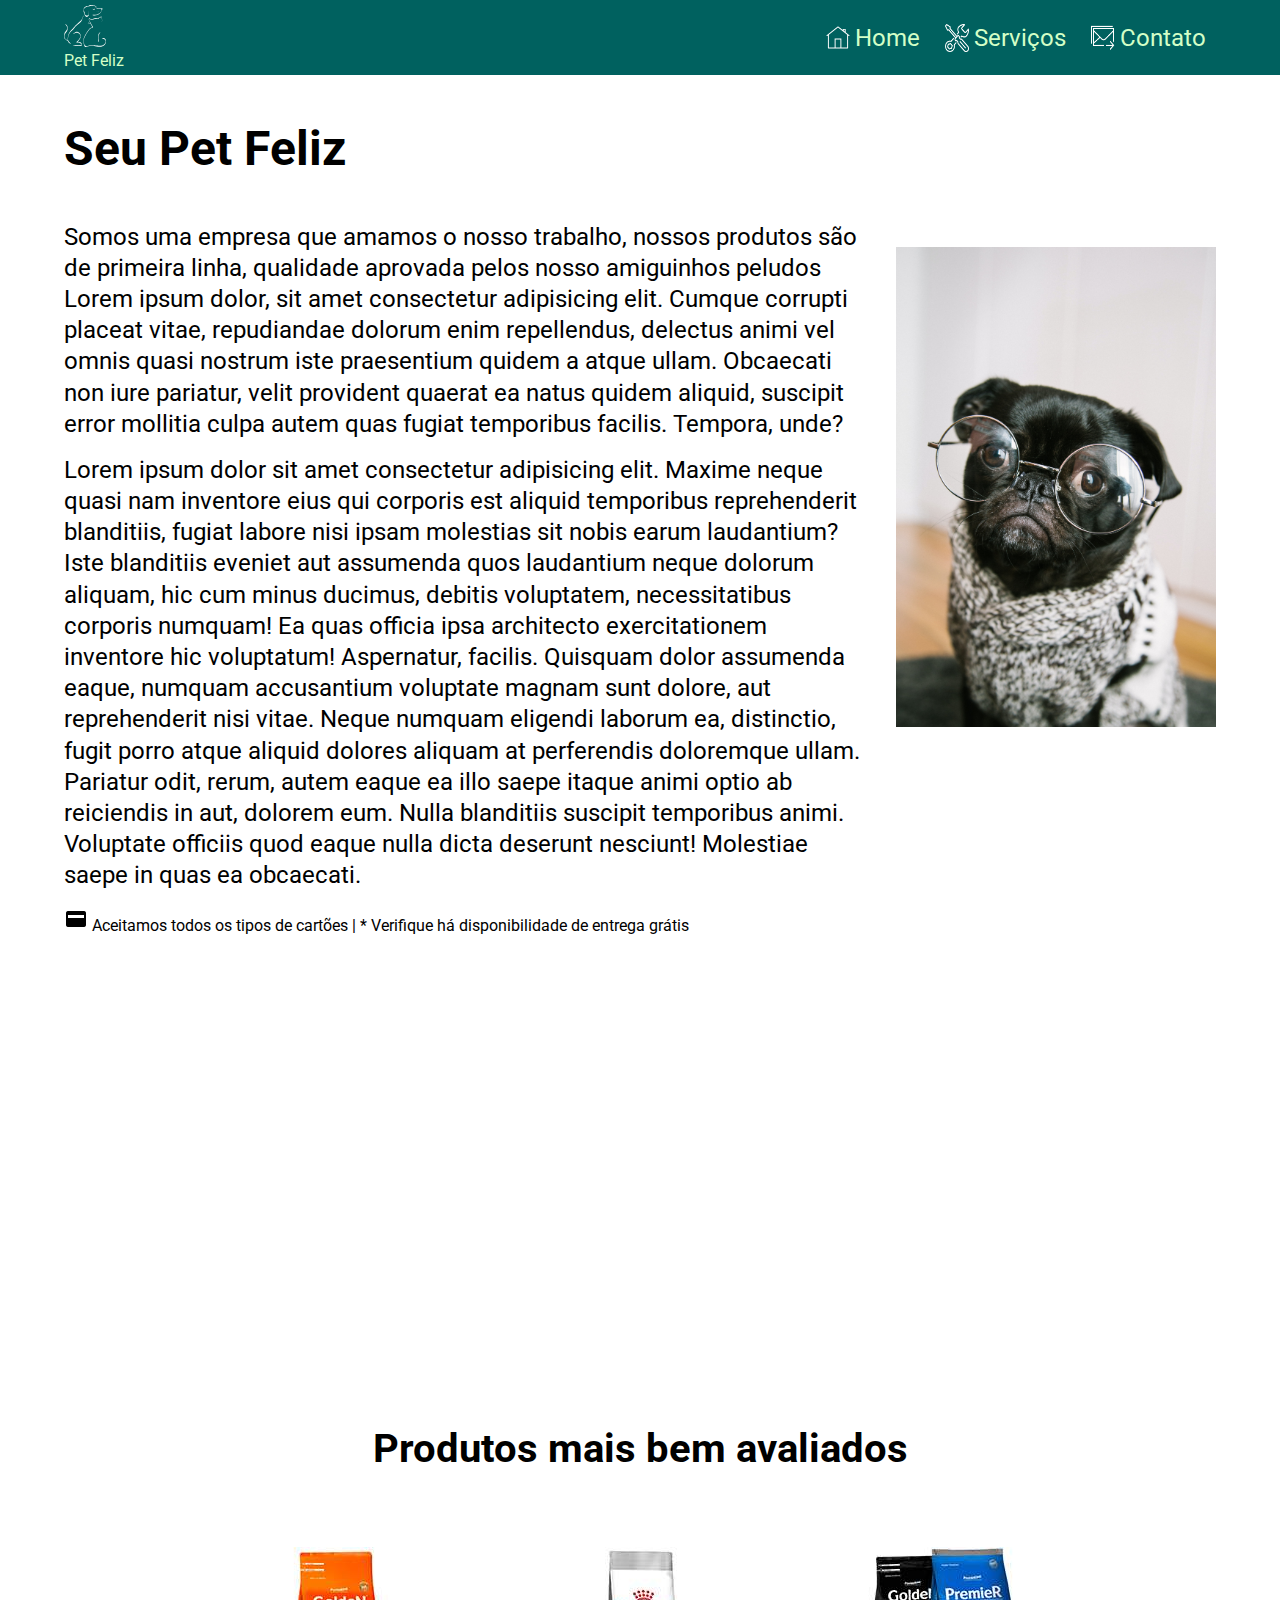
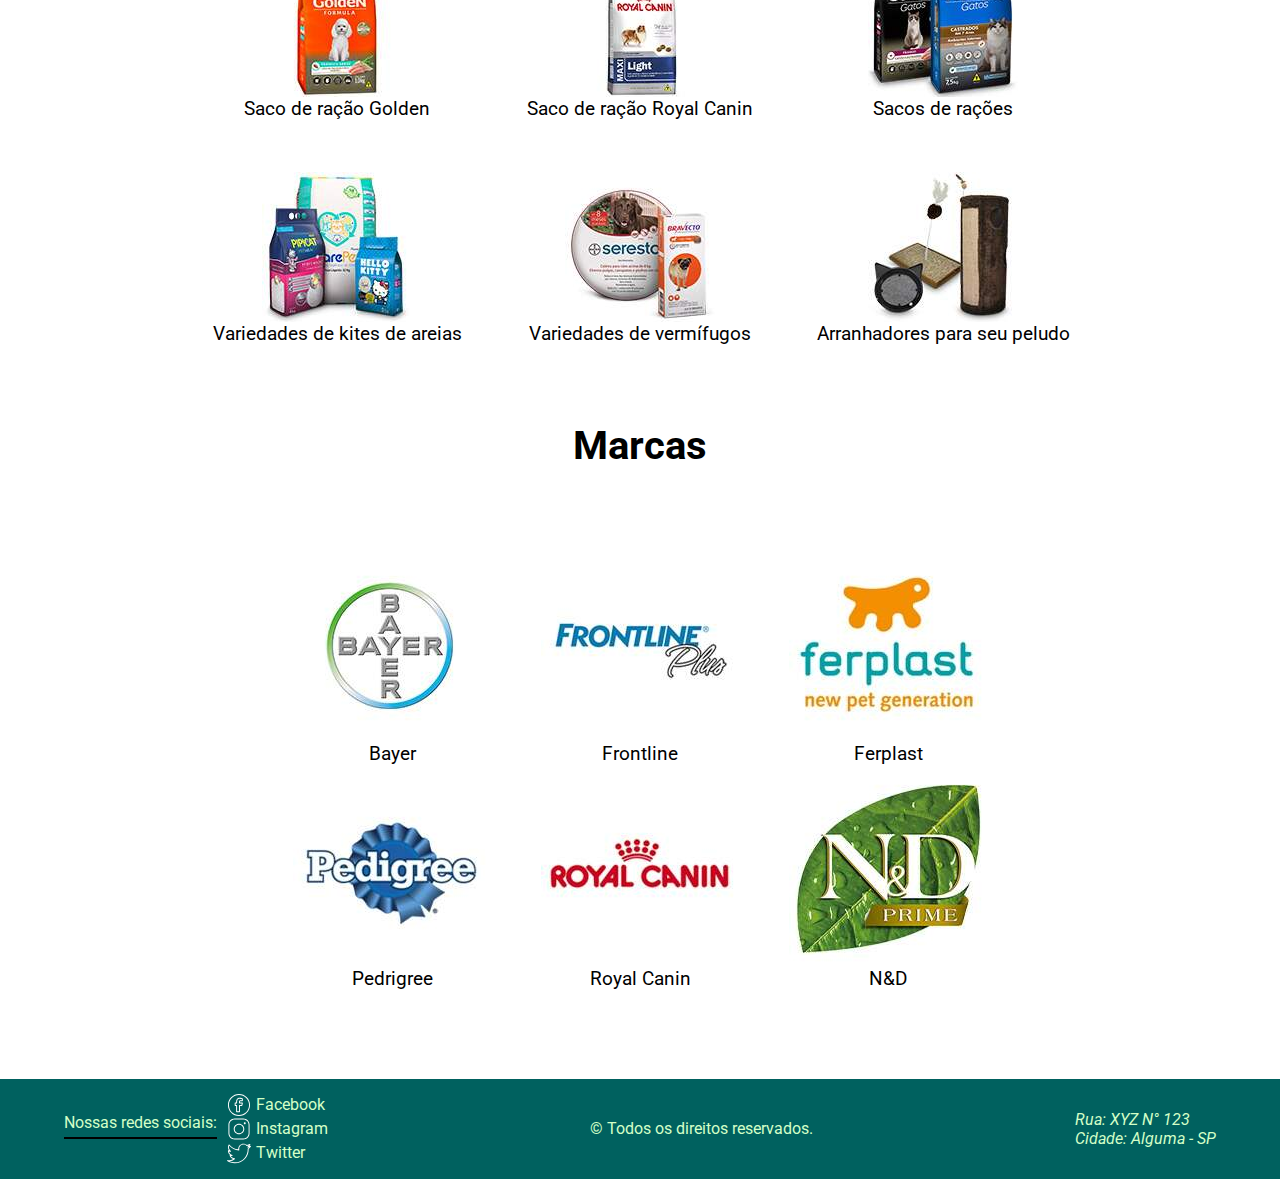
<file: index.html>
<!DOCTYPE html>
<html lang="pt-br">
  <head>
    <meta charset="UTF-8" />
    <meta http-equiv="X-UA-Compatible" content="IE=edge" />
    <meta name="viewport" content="width=device-width, initial-scale=1.0" />
    <!-- Link de fontes vinda do google -->
    <link
      href="https://fonts.googleapis.com/css2?family=Roboto:wght@400;500&display=swap"
      rel="stylesheet"
    />
    <link rel="stylesheet" href="style.css" />
    <title>Pet Feliz</title>
  </head>

  <body>
    <!-- criado a angora para o topo -->
    <header id="top">
      <div class="container">
        <nav class="container-nav">
          <div class="nav-img">
            <figure>
              <img src="img/logo.svg" alt="Logo da empresa" />
            </figure>
            <span>Pet Feliz</span>
          </div>

          <div class="menu">
            <ul class="menu-ul">
              <!-- inserido icon dentro da tag 'a', criando um link no icon -->
              <li>
                <a href="#"> <img src="img/hom.svg" /> <span>Home</span></a>
              </li>
              <li>
                <a href="servico.html">
                  <img src="img/serv.png" /> <span>Serviços</span></a
                >
              </li>
              <li>
                <a href="contato.html">
                  <img src="img/contato.png" />
                  Contato</a
                >
              </li>
            </ul>
          </div>
        </nav>
      </div>
    </header>

    <section>
      <div class="container">
        <div class="container-principal">
          <h1>Seu Pet Feliz</h1>
          <div class="container-foto">
            <img src="img/charles.jpg" alt="cao com oculos" />
          </div>
          <p>
            Somos uma empresa que amamos o nosso trabalho, nossos produtos são
            de primeira linha, qualidade aprovada pelos nosso amiguinhos peludos

            <!-- usado um lorem para completar o texto -->
            Lorem ipsum dolor, sit amet consectetur adipisicing elit. Cumque
            corrupti placeat vitae, repudiandae dolorum enim repellendus,
            delectus animi vel omnis quasi nostrum iste praesentium quidem a
            atque ullam. Obcaecati non iure pariatur, velit provident quaerat ea
            natus quidem aliquid, suscipit error mollitia culpa autem quas
            fugiat temporibus facilis. Tempora, unde?
          </p>
          <p>
            Lorem ipsum dolor sit amet consectetur adipisicing elit. Maxime
            neque quasi nam inventore eius qui corporis est aliquid temporibus
            reprehenderit blanditiis, fugiat labore nisi ipsam molestias sit
            nobis earum laudantium? Iste blanditiis eveniet aut assumenda quos
            laudantium neque dolorum aliquam, hic cum minus ducimus, debitis
            voluptatem, necessitatibus corporis numquam! Ea quas officia ipsa
            architecto exercitationem inventore hic voluptatum! Aspernatur,
            facilis. Quisquam dolor assumenda eaque, numquam accusantium
            voluptate magnam sunt dolore, aut reprehenderit nisi vitae. Neque
            numquam eligendi laborum ea, distinctio, fugit porro atque aliquid
            dolores aliquam at perferendis doloremque ullam. Pariatur odit,
            rerum, autem eaque ea illo saepe itaque animi optio ab reiciendis in
            aut, dolorem eum. Nulla blanditiis suscipit temporibus animi.
            Voluptate officiis quod eaque nulla dicta deserunt nesciunt!
            Molestiae saepe in quas ea obcaecati.
          </p>
          <!-- colocado um icon para o cartao -->
          <span>
            <img src="img/credit-card.png" /> Aceitamos todos os tipos de
            cartões
          </span>
          |
          <span>* Verifique há disponibilidade de entrega grátis </span>
          <!-- <q>os trabalhos realizados na cidade Alguma -SP</q> -->
        </div>
      </div>
    </section>

    <!-- Criado section para usar o parallax, img vinda do CSS -->
    <section class="parallax parallax-img">
      <!-- imagem dos ptes -->
    </section>

    <section>
      <div class="container produtos">
        <h2>Produtos mais bem avaliados</h2>
        <!-- Criado essa div para utilização do grid -->
        <div class="grid-container-itens">
          <div class="itens-space">
            <img src="img/1.jpg" alt="Saco de ração Golden" />
            <p>Saco de ração Golden</p>
          </div>
          <div class="itens-space">
            <img src="img/2.jpg" alt="Saco de ração Royal" />
            <p>Saco de ração Royal Canin</p>
          </div>
          <div class="itens-space">
            <img src="img/3.jpg" alt="Sacos de rações" />
            <p>Sacos de rações</p>
          </div>
          <div class="itens-space">
            <img src="img/4.jpg" alt="Kit de areia" />
            <p>Variedades de kites de areias</p>
          </div>
          <div class="itens-space">
            <img src="img/5.jpg" alt="Vermífugos" />
            <p>Variedades de vermífugos</p>
          </div>
          <div class="itens-space">
            <img src="img/6.jpg" alt="Arranhadores" />
            <p>Arranhadores para seu peludo</p>
          </div>
        </div>

        <h2>Marcas</h2>
        <div class="grid-container-itens">
          <div class="itens-space">
            <img src="img/7.jpg" alt="Marca Bayer" />
            <p>Bayer</p>
          </div>
          <div class="itens-space">
            <img src="img/8.jpg" alt="Marca Frontline" />
            <p>Frontline</p>
          </div>
          <div class="itens-space">
            <img src="img/9.jpg" alt="Marca Ferplast" />
            <p>Ferplast</p>
          </div>
          <div class="itens-space">
            <img src="img/10.jpg" alt="Marca Pedigree" />
            <p>Pedrigree</p>
          </div>
          <div class="itens-space">
            <img src="img/11.jpg" alt="Marca Royal Canin" />
            <p>Royal Canin</p>
          </div>
          <div class="itens-space">
            <img src="img/12.jpg" alt="Marca N&D" />
            <p>N&D</p>
          </div>
        </div>
      </div>
    </section>

    <footer>
      <div class="container">
        <div class="container-redes">
          <div class="container-redes-txt">
            <p>Nossas redes sociais:</p>
          </div>
          <ul class="footer-ul">
            <li>
              <a class="fac" href="#"
                ><img src="img/fac.svg" alt="" /> Facebook</a
              >
            </li>
            <li>
              <a class="ins" href="#"
                ><img src="img/int.svg" alt="logo instagram" /> Instagram</a
              >
            </li>
            <li>
              <a class="twi" href="#"
                ><img src="img/tw.svg" alt="logo twitter" /> Twitter</a
              >
            </li>
          </ul>
        </div>
        <p>&copy; Todos os direitos reservados.</p>
        <address>
          <p>Rua: XYZ N° 123</p>
          <p>Cidade: Alguma - SP</p>
        </address>
      </div>
    </footer>
  </body>
</html>
</file>
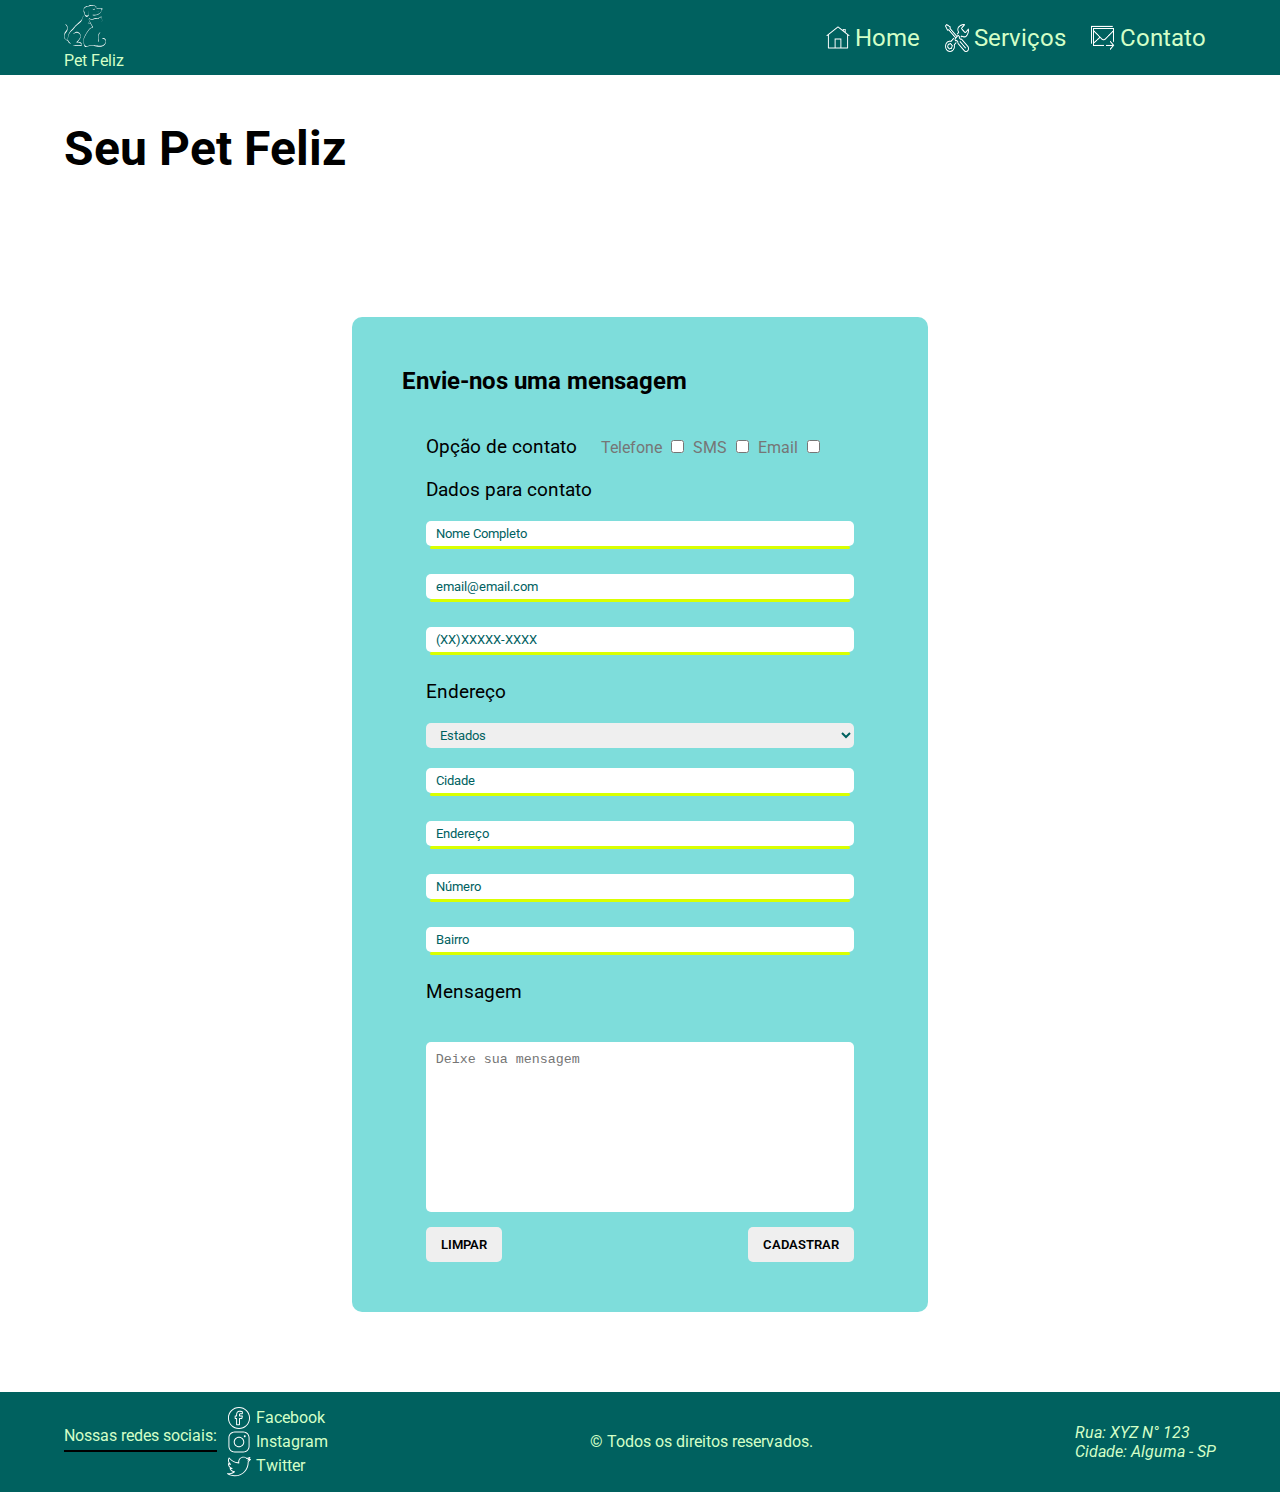
<file: contato.html>
<!DOCTYPE html>
<html lang="pt-br">
  <head>
    <meta charset="UTF-8" />
    <meta http-equiv="X-UA-Compatible" content="IE=edge" />
    <meta name="viewport" content="width=device-width, initial-scale=1.0" />
    <link rel="preconnect" href="https://fonts.googleapis.com" />
    <link rel="preconnect" href="https://fonts.gstatic.com" crossorigin />
    <!-- Link de fontes vinda do google -->
    <link
      href="https://fonts.googleapis.com/css2?family=Roboto:wght@400;500&display=swap"
      rel="stylesheet"
    />
    <link rel="stylesheet" href="style.css" />
    <title>Pet Feliz</title>
  </head>
  <body>
    <header id="top">
      <div class="container">
        <nav class="container-nav">
          <div class="nav-img">
            <figure>
              <img src="img/logo.svg" alt="Logo da empresa" />
            </figure>
            <span>Pet Feliz</span>
          </div>

          <div class="menu">
            <ul class="menu-ul">
              <!-- inserido icon dentro da tag 'a', criando um link no icon -->
              <li>
                <a href="index.html">
                  <img src="img/hom.svg" /> <span>Home</span></a
                >
              </li>
              <li>
                <a href="servico.html">
                  <img src="img/serv.png" /> <span>Serviços</span></a
                >
              </li>
              <li>
                <a href="#">
                  <img src="img/contato.png" />
                  Contato</a
                >
              </li>
            </ul>
          </div>
        </nav>
      </div>
    </header>

    <section>
      <div class="container">
        <div class="container-principal">
          <h1>Seu Pet Feliz</h1>
        </div>
      </div>

      <div class="container-form">
        <div class="form-txt">
          <h2>Envie-nos uma mensagem</h2>
        </div>
        <!-- criado o forma com algumas das opções de input, text,email, number, reset, submit, tel, checkbox, tags select e option
             criado esse container para dar tamanho fixo -->
        <div class="container">
          <form class="form-contact" method="post">
            <fieldset>
              <label>Opção de contato</label>
              <label for="tel">Telefone</label>
              <input type="checkbox" id="tel" />
              <label for="sms">SMS</label>
              <input type="checkbox" id="sms" />
              <label for="email">Email</label>
              <input type="checkbox" id="email" />
            </fieldset>
            <label>Dados para contato</label>
            <!-- <label for="fname">Nome: </label> -->
            <input
              class="input-contact"
              id="fname"
              name="fname"
              type="text"
              required
              placeholder="Nome Completo"
            />
            <span class="input-line"></span>
            <input
              class="input-contact"
              id="email"
              name="email"
              type="email"
              required
              placeholder="email@email.com"
            />
            <span class="input-line"></span>
            <input
              class="input-contact"
              id="tel"
              type="tel"
              maxlength="11"
              pattern="[0-9]{11}"
              required
              placeholder="(XX)XXXXX-XXXX"
            />
            <span class="input-line"></span>
            <label>Endereço</label>
            <!-- Select com os estados -->
            <select class="input-andress" name="estado" id="estado">
              <option disabled selected>Estados</option>
              <option value="AC">Acre</option>
              <option value="AL">Alagoas</option>
              <option value="AP">Amapá</option>
              <option value="AM">Amazonas</option>
              <option value="BA">Bahia</option>
              <option value="CE">Ceará</option>
              <option value="DF">Distrito Federal</option>
              <option value="ES">Espírito Santo</option>
              <option value="GO">Goiás</option>
              <option value="MA">Maranhão</option>
              <option value="MT">Mato Grosso</option>
              <option value="MS">Mato Grosso do Sul</option>
              <option value="MG">Minas Gerais</option>
              <option value="PA">Pará</option>
              <option value="PB">Paraíba</option>
              <option value="PR">Paraná</option>
              <option value="PE">Pernambuco</option>
              <option value="PI">Piauí</option>
              <option value="RJ">Rio de Janeiro</option>
              <option value="RN">Rio Grande do Norte</option>
              <option value="RS">Rio Grande do Sul</option>
              <option value="RO">Rondônia</option>
              <option value="RR">Roraima</option>
              <option value="SC">Santa Catarina</option>
              <option value="SP">São Paulo</option>
              <option value="SE">Sergipe</option>
              <option value="TO">Tocantins</option>
            </select>
            <input
              class="input-andress"
              type="text"
              id="cidade"
              placeholder="Cidade"
            />
            <!-- Criado linha para demarcar os input -->
            <span class="input-line"></span>
            <input
              class="input-andress"
              type="text"
              id="end"
              placeholder="Endereço"
            />
            <span class="input-line"></span>
            <input
              class="input-andress"
              type="number"
              id="numero"
              placeholder="Número"
            />
            <span class="input-line"></span>
            <input
              class="input-andress"
              type="text"
              id="bairro"
              placeholder="Bairro"
            />
            <span class="input-line"></span>
            <label for="msg">Mensagem</label><br />
            <textarea
              id="msg"
              cols="30"
              placeholder="Deixe sua mensagem"
              rows="10"
            ></textarea>
            <!-- Criado div para dar o espaçamento correto-->
            <div class="button">
              <input class="button-btn" type="reset" value="Limpar" />
              <input class="button-btn" type="submit" value="Cadastrar" />
            </div>
          </form>
        </div>
      </div>
    </section>

    <footer>
      <div class="container">
        <div class="container-redes">
          <div class="container-redes-txt">
            <p>Nossas redes sociais:</p>
          </div>
          <ul class="footer-ul">
            <li>
              <a class="fac" href="#"
                ><img src="img/fac.svg" alt="" /> Facebook</a
              >
            </li>
            <li>
              <a class="ins" href="#"
                ><img src="img/int.svg" alt="logo instagram" /> Instagram</a
              >
            </li>
            <li>
              <a class="twi" href="#"
                ><img src="img/tw.svg" alt="logo twitter" /> Twitter</a
              >
            </li>
          </ul>
        </div>
        <p>&copy; Todos os direitos reservados.</p>
        <address>
          <p>Rua: XYZ N° 123</p>
          <p>Cidade: Alguma - SP</p>
        </address>
      </div>
    </footer>
  </body>
</html>
</file>
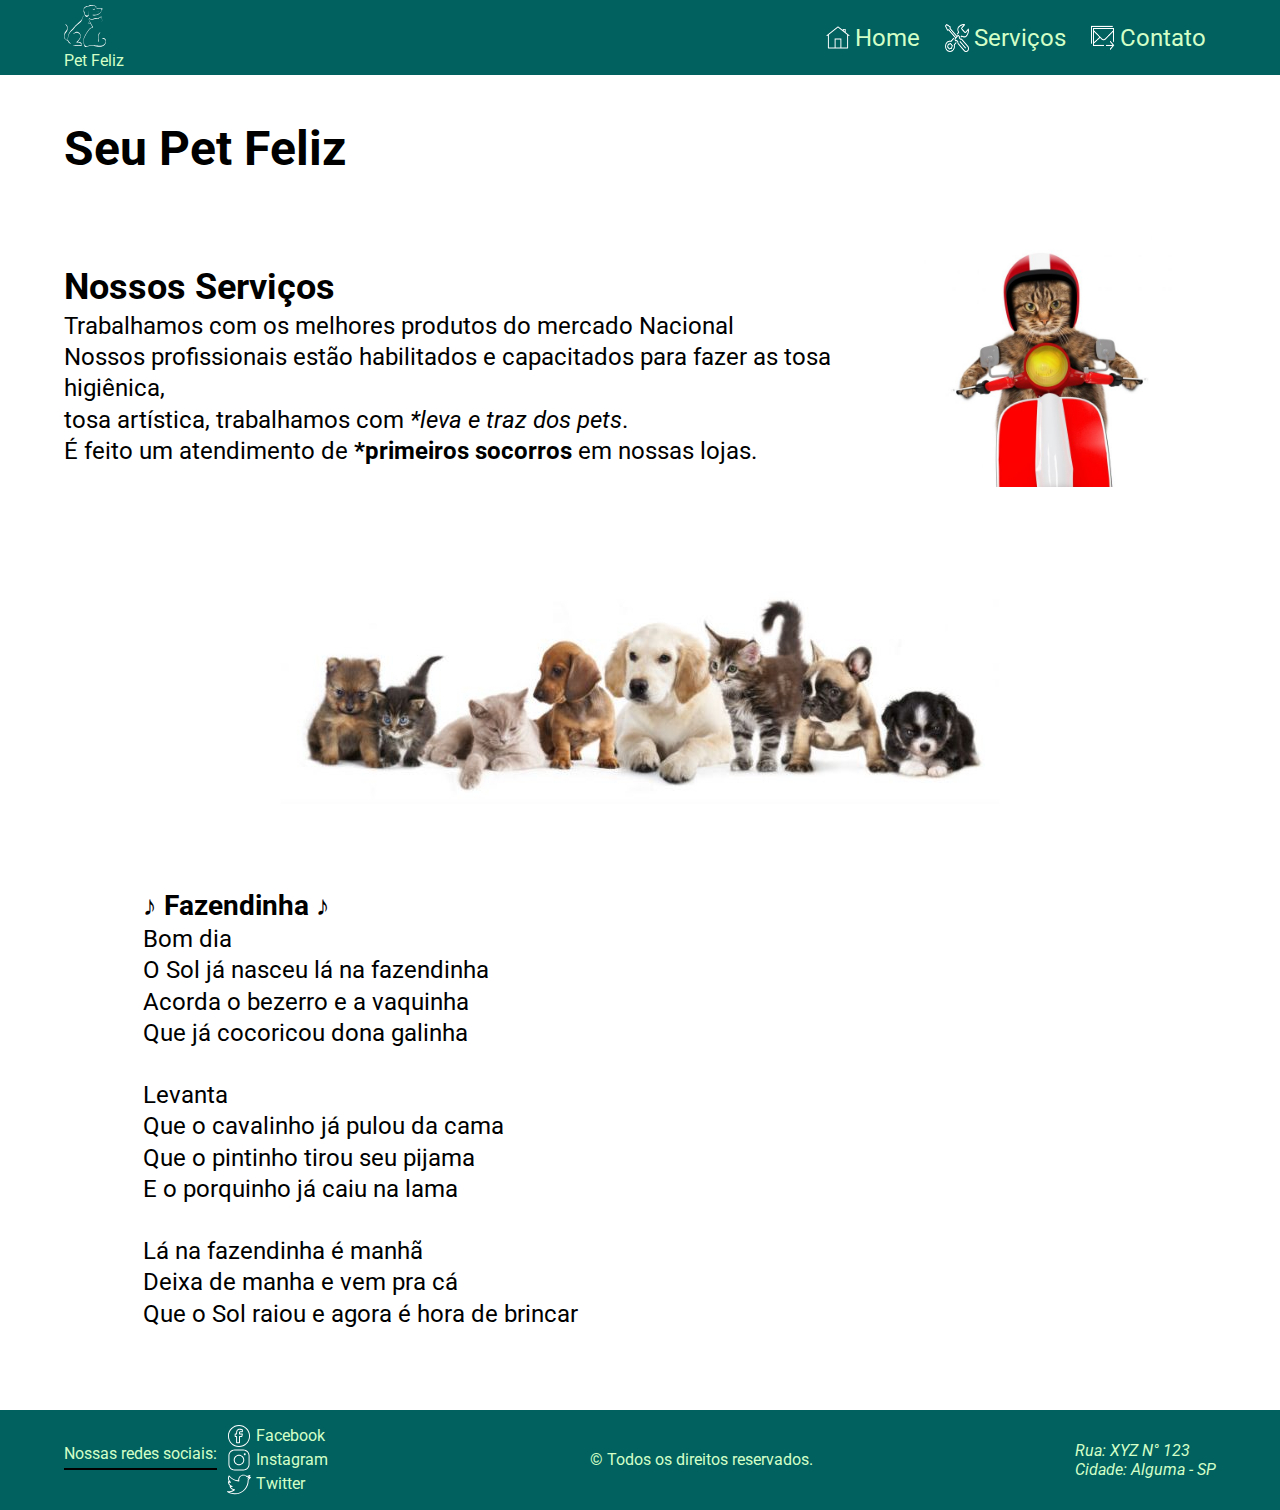
<file: servico.html>
<!DOCTYPE html>
<html lang="pt-br">
  <head>
    <meta charset="UTF-8" />
    <meta http-equiv="X-UA-Compatible" content="IE=edge" />
    <meta name="viewport" content="width=device-width, initial-scale=1.0" />
    <!-- Link de fontes vinda do google -->
    <link
      href="https://fonts.googleapis.com/css2?family=Roboto:wght@400;500&display=swap"
      rel="stylesheet"
    />
    <link rel="stylesheet" href="style.css" />
    <title>Pet Feliz</title>
  </head>
  <body>
    <header id="top">
      <div class="container">
        <nav class="container-nav">
          <div class="nav-img">
            <figure>
              <img src="img/logo.svg" alt="Logo da empresa" />
            </figure>
            <span>Pet Feliz</span>
          </div>

          <div class="menu">
            <ul class="menu-ul">
              <!-- inserido icon dentro da tag 'a', criando um link no icon -->
              <li>
                <a href="index.html">
                  <img src="img/hom.svg" /> <span>Home</span></a
                >
              </li>
              <li>
                <a href="#">
                  <img src="img/serv.png" /> <span>Serviços</span></a
                >
              </li>
              <li>
                <a href="contato.html">
                  <img src="img/contato.png" />
                  Contato</a
                >
              </li>
            </ul>
          </div>
        </nav>
      </div>
    </header>

    <section>
      <div class="container">
        <div class="container-principal">
          <h1>Seu Pet Feliz</h1>
        </div>
      </div>

      <div class="container-servico">
        <article>
          <h2>Nossos Serviços</h2>
          <p>
            Trabalhamos com os melhores produtos do mercado Nacional
            <br />
            Nossos profissionais estão habilitados e capacitados para fazer as
            tosa higiênica, <br />
            tosa artística, trabalhamos com
            <em title="Somente na cidade que a loja esteja instalada"
              >*leva e traz dos pets</em
            >. <br />
            É feito um atendimento de
            <strong title="Somente na cidade que a loja esteja instalada"
              >*primeiros socorros</strong
            >
            em nossas lojas.
          </p>
        </article>
        <div class="container-foto-servico">
          <img
            class="foto-leva"
            src="img/leva.jpg"
            alt="gato parecendo que esta dirigindo"
          />
        </div>
      </div>
    </section>

    <div class="container-principal-filhotes">
      <figure>
        <img src="img/imgPets2.jpg" alt="Imagem de animais domésticos " />
      </figure>
    </div>

    <section>
      <div class="container-servico">
        <blockquote
          cite="https://www.youtube.com/watch?v=cjONzZPJONc&ab_channel=MundoBita"
        >
          <h3>&sung; Fazendinha &sung;</h3>
          Bom dia <br />
          O Sol já nasceu lá na fazendinha<br />
          Acorda o bezerro e a vaquinha<br />
          Que já cocoricou dona galinha <br /><br />
          Levanta <br />
          Que o cavalinho já pulou da cama<br />
          Que o pintinho tirou seu pijama <br />
          E o porquinho já caiu na lama<br /><br />
          Lá na fazendinha é manhã<br />
          Deixa de manha e vem pra cá<br />
          Que o Sol raiou e agora é hora de brincar
        </blockquote>
        <iframe
          width="560"
          height="315"
          src="https://www.youtube.com/embed/cjONzZPJONc"
          title="YouTube video player"
          frameborder="0"
          allow="accelerometer; autoplay; clipboard-write; encrypted-media; gyroscope; picture-in-picture"
          allowfullscreen
        ></iframe>
      </div>
    </section>

    <!-- <iframe
      width="560"
      height="315"
      src="https://www.youtube.com/embed/U0h5PyuDN-E"
      title="YouTube video player"
      frameborder="0"
      allow="accelerometer; autoplay; clipboard-write; encrypted-media; gyroscope; picture-in-picture"
      allowfullscreen
    ></iframe> -->

    <footer>
      <div class="container">
        <div class="container-redes">
          <div class="container-redes-txt">
            <p>Nossas redes sociais:</p>
          </div>
          <ul class="footer-ul">
            <li>
              <a class="fac" href="#"
                ><img src="img/fac.svg" alt="" /> Facebook</a
              >
            </li>
            <li>
              <a class="ins" href="#"
                ><img src="img/int.svg" alt="logo instagram" /> Instagram</a
              >
            </li>
            <li>
              <a class="twi" href="#"
                ><img src="img/tw.svg" alt="logo twitter" /> Twitter</a
              >
            </li>
          </ul>
        </div>
        <p>&copy; Todos os direitos reservados.</p>
        <address>
          <p>Rua: XYZ N° 123</p>
          <p>Cidade: Alguma - SP</p>
        </address>
      </div>
    </footer>
  </body>
</html>
</file>
<file: style.css>
/* Reset no CSS de alguns estilos e padrões */
* {
  margin: 0;
  padding: 0;
  box-sizing: border-box;
  text-decoration: none;
  list-style: none;
  font-family: 'Roboto', sans-serif;
}
/* Criado para colocar o que se repete muito no codigo */
:root {
  --text-color: #d3ffc7;
  --text-color-body: #000;
  --text-color-hover: #29a5a3;
  --hederFooter-color: #00615f;
}
/* Chamada das variaveis deve ser 'Atributo' 'valor com var(nome da variavel)' */
body {
  padding-top: 7%;
  color: var(--text-color);
  overflow-x: hidden;
}
header {
  height: 75px;
  width: 100%;
  background-color: var(--hederFooter-color);
  position: fixed;
  top: 0;
}
/* Estilo padrao das magens laterais de toda pag */
.container {
  width: 90%;
  margin: 0 auto;
  display: flex;
  align-items: center;
  justify-content: space-between;
}
.container-nav {
  height: 75px;
  width: 100%;
  display: flex;
  align-items: center;
  justify-content: space-between;
}
.nav-img img {
  width: 42px;
}
.menu-ul {
  display: flex;
  align-items: center;
}
.menu-ul li {
  margin: 0 10px;
}
.menu-ul a {
  display: flex;
  justify-content: center;
  font-size: 1.5rem;
  color: #d3ffc7;
  padding: 2px 0;
}
/* Criado o hover quando passa o mouse sobre o link do ul */
.menu-ul a:hover {
  color: var(--text-color-hover);
}
.menu-ul a img {
  margin: 0 5px;
  width: 24px;
}
.container-principal {
  color: var(--text-color-body);
  margin-bottom: 30px;
}
.container-principal h1 {
  font-size: 3rem;
  padding: 30px 0;
}
.container-principal p {
  font-size: 1.5rem;
  width: 70%;
  line-height: 1.3;
  margin: 15px 0;
}
.container-foto img {
  max-width: 25%;
  min-width: 320px;
  float: right;
  margin-top: 40px;
}
/* Criação do parallax da img dos ptes */
.parallax {
  background-attachment: fixed;
  background-size: 55%;
  background-repeat: no-repeat;
  background-position: center center;
  /* transform: scale(1.05); */
}
.parallax-img {
  background-image: url('img/imgPets.jpg');
  width: 100%;
  height: 400px;
}
.produtos {
  flex-direction: column;
  margin: 60px auto;
}
.produtos h2 {
  color: var(--text-color-body);
  font-size: 2.5rem;
}
/* Crianção do grid para os produtos, destaque e marcas */
.grid-container-itens {
  display: grid;
  grid-template-columns: 1fr 1fr 1fr;
  grid-template-rows: 225px 225px;
  margin: 50px;
}
.itens-space {
  padding: 25px;
  display: flex;
  flex-direction: column;
  align-items: center;
}
.itens-space p {
  font-size: 1.2rem;
  color: var(--text-color-body);
}
footer {
  height: 100px;
  width: 100%;
  background-color: var(--hederFooter-color);
  display: flex;
}
.container-redes {
  display: flex;
  align-items: center;
}
.container-redes-txt p {
  margin: 0 10px 5px 0;
  padding-bottom: 5px;
  border-bottom: 2px solid black;
}
.footer-ul a {
  display: flex;
  align-items: center;
  color: var(--text-color);
}
/* Funcionamento do hover do ul footer */
.footer-ul a:hover {
  color: var(--text-color-hover);
}
.footer-ul a img {
  width: 24px;
  margin-right: 5px;
}

/*------------------------- Pag Servico -------------------------*/
.container-principal article p {
  margin-right: 100px;
}
.container-servico {
  display: flex;
  align-items: center;
  justify-content: center;
  color: var(--text-color-body);
  font-size: 1.5rem;
  line-height: 1.3;
  margin: 0 auto;
  width: 90%;
  margin-bottom: 80px;
}
.container-foto-servico {
  width: 26%;
}
.foto-leva {
  width: 250px;
}
.container-principal-filhotes {
  display: flex;
  justify-content: center;
  margin: 80px 0;
}
/*------------------------- Fim -------------------------*/

/*------------------------- Pag Contact -------------------------*/
.container-form {
  width: 45%;
  margin: 80px auto;
  color: var(--text-color-body);
  background-color: #00bbb881;
  padding: 50px;
  border-radius: 10px;
}
.form-contact {
  width: 100%;
  display: flex;
  flex-direction: column;
  align-items: flex-start;
  justify-content: center;
}
fieldset {
  border: none;
  margin: 20px 0;
  color: #767676;
}
/* Uso do seletor, pegando o primeiro label do fieldset */
fieldset label:first-child {
  font-size: 1.2rem;
  margin-right: 20px;
  color: var(--text-color-body);
}
/* Usando um seletor pelo valor do atributo type */
fieldset input[type='checkbox'] {
  margin: 5px;
}
.container-form h2 {
  font-size: 1.5rem;
  margin-bottom: 20px;
}
/* Seletor pegando os filhos do typo label direto do forma-contact */
.form-contact > label:nth-of-type(1n) {
  font-size: 1.2rem;
  margin-bottom: 20px;
}
.form-contact > select:nth-child(1n) {
  margin-bottom: 20px;
  color: var(--hederFooter-color);
}
/* .input-andress > option:nth-child(1n) {
  color: royalblue;
} */

/* Mesmo estilo aplicado para os input do contato e endereço  */
.input-contact,
.input-andress {
  width: 100%;
  height: 25px;
  padding: 0 10px;
  border-radius: 5px;
  border: unset;
  outline: none;
}
/* Estilo para os placeholder de todos os inputs */
input::placeholder {
  color: var(--hederFooter-color);
}
/* Criado a linha que fica embaixo dos input */
.input-line {
  display: flex;
  justify-content: center;
  height: 3px;
  width: 98%;
  margin-left: 4px;
  border-radius: 5px;
  margin-bottom: 25px;
  background-color: rgb(217, 255, 0);
}
/* Colocando cor no foco usado dentro do input */
.input-contact:focus,
.input-andress:focus {
  color: #29a5a3;
}
textarea {
  width: 100%;
  font-family: monospace;
  padding: 10px 10px;
  border: none;
  border-radius: 5px;
  outline: none;
  resize: none;
}
textarea:focus {
  color: var(--hederFooter-color);
}
.button {
  display: flex;
  align-items: center;
  justify-content: space-between;
  width: 100%;
  margin-top: 15px;
}
.button-btn {
  padding: 10px 15px;
  border-radius: 5px;
  border: none;
  text-transform: uppercase;
  font-weight: 600;
}
.button-btn:hover {
  color: var(--text-color);
  background-color: var(--hederFooter-color);
  cursor: pointer;
}
/*------------------------- Fim -------------------------*/
</file>
